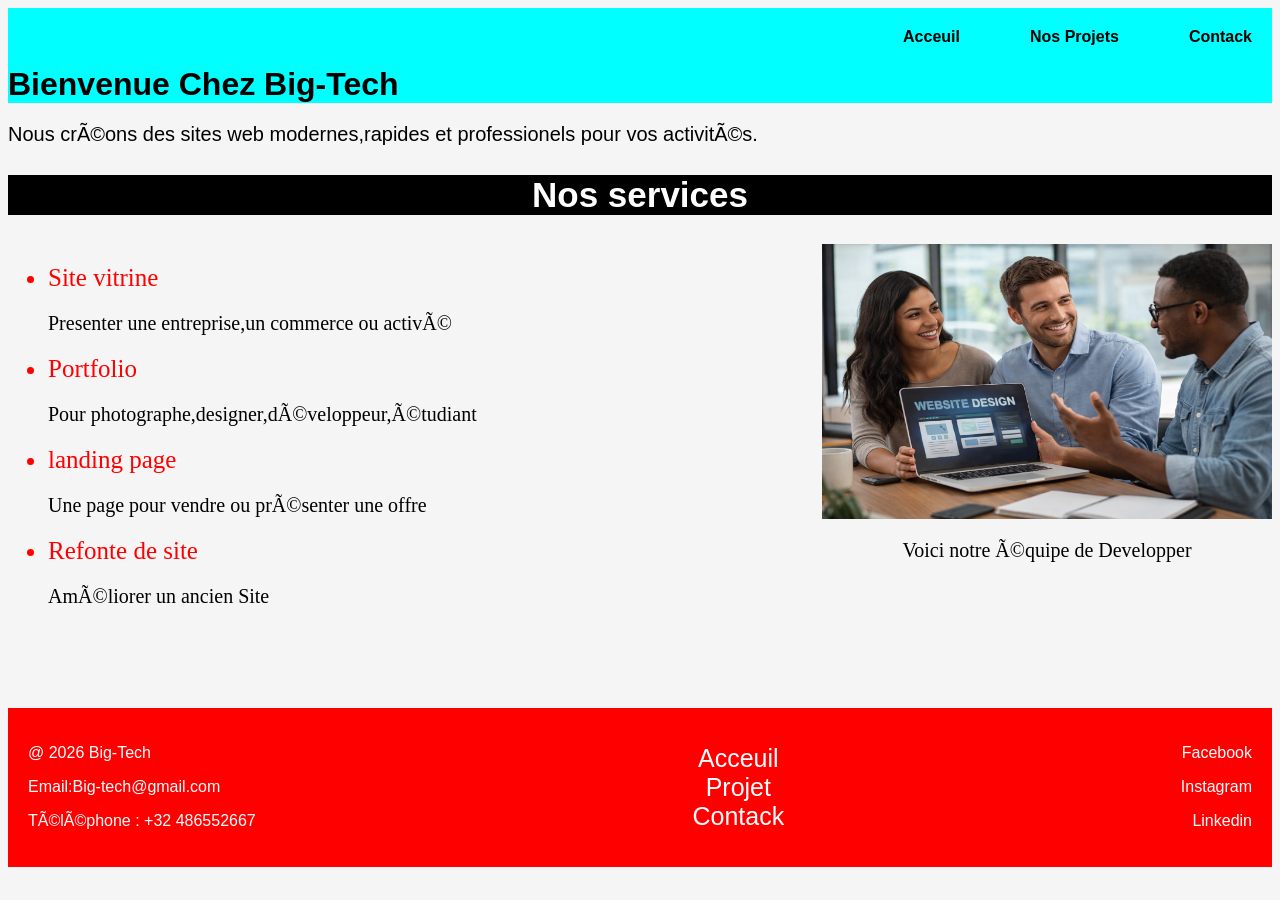
<file: index.html>
<!DOCTYPE html>
<html lang="fr">
<html>
    <head>
        <meta charset="uft-8">
        <title>Big-Tech-Acceuil</title>
        <link rel="stylesheet" href="style.css">

    </head>

    <body>
        <nav>
            <a href="index.html">Acceuil</a>
            <a href="projet.html">Nos Projets</a>
            <a href="contack.html">Contack</a>
        </nav>
    <header>
        <h1 class="box">Bienvenue Chez Big-Tech</h1>
        <p class="index">Nous créons des sites web modernes,rapides et professionels pour vos activités.</p>
    </header>

             
        <h2>Nos services</h2>
        <div class="index1">
            <ul>
                <li>Site vitrine</li>
                <p>Presenter une entreprise,un commerce ou activé</p>
                <li>Portfolio</li>
                <p>Pour photographe,designer,développeur,étudiant</p>
                <li>landing page</li>
                <p>Une page pour vendre ou présenter une offre</p>
                <li>Refonte de site</li>
                <p>Améliorer un ancien Site</p>
            </ul>
                <div class="im">
                <img src="imagesacceuil.png" height="275" width="275" alt="description de l'images ">
                <p>Voici notre équipe de Developper</p> 
                </div>
        </div>   


       

    <footer>
    <div class="footer-container">
      <div class="left">
         <p>@ 2026 Big-Tech</p>
         <p>Email:Big-tech@gmail.com</p>
         <p>Téléphone : +32 486552667</p>
    </div>

        <ul class="center">
            <li><a href="index.html">Acceuil</a></li>
            <li><a href="projet.html">Projet</a></li>
            <li><a href="contack.html">Contack</a></li>
        </ul>
    <div class="p">
        <p><a href="#">Facebook</a></p>
        <p><a href="#">Instagram</a></p>
        <p><a href="#">Linkedin</a></p>
    </div>
    </div>

    </footer>
    </body>
</html>
</file>
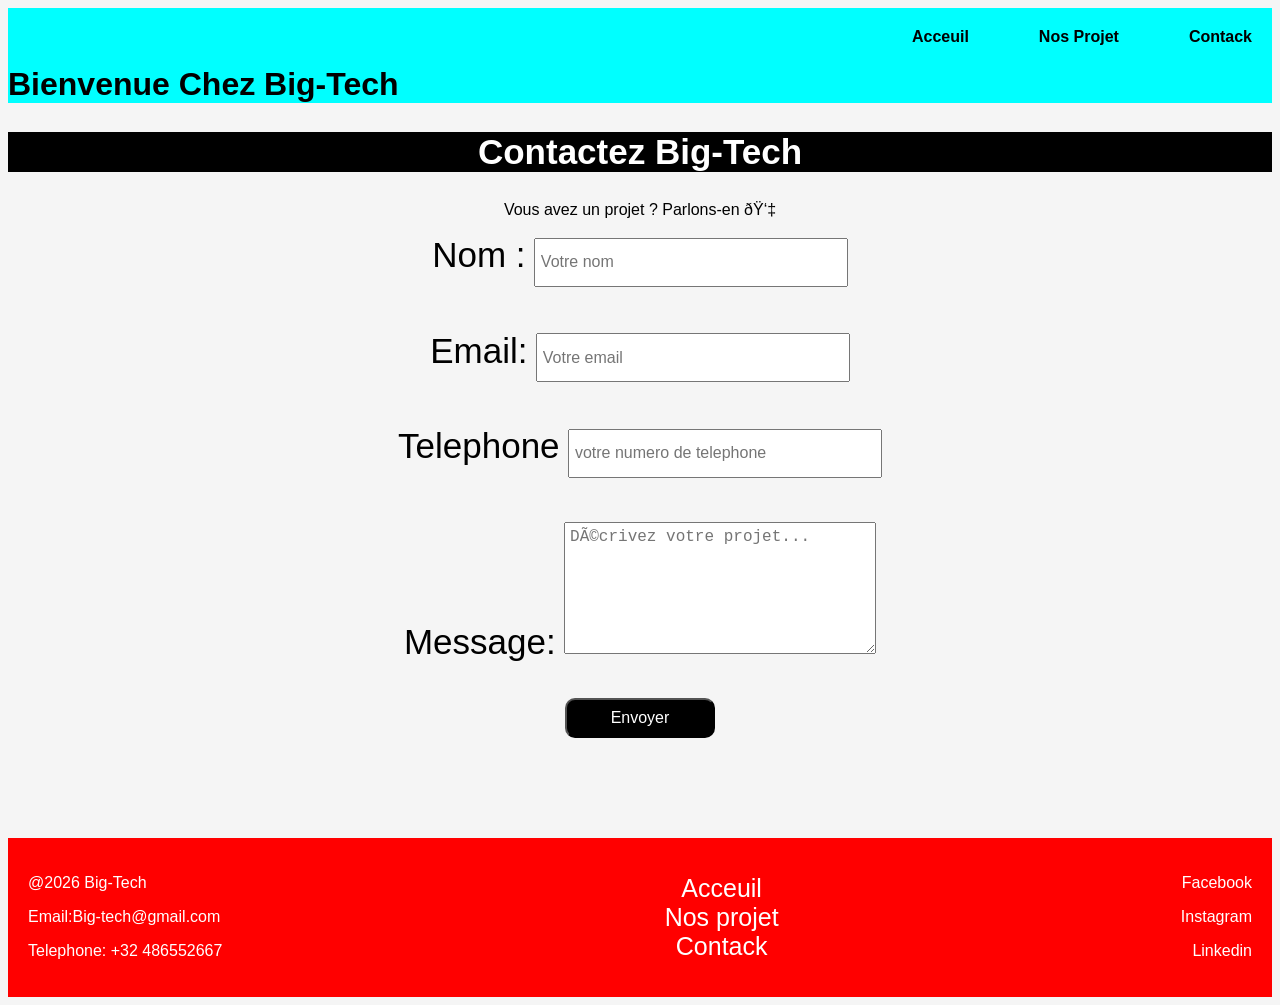
<file: contack.html>
<!DOCTYPE html>
<html>
    <head>
        <meta charset="UFT-8">
        <title>Big-Tech-Contack</title>
        <link rel="stylesheet" href="style.css">
    </head>
    <body>
        <nav>
            <a href="index.html">Acceuil</a>
            <a href="projet.html">Nos Projet</a>
            <a href="contack.html">Contack</a>
        </nav>
        <h1 class="box">Bienvenue Chez Big-Tech</h1>
        <header>
        <h2>Contactez Big-Tech</h2>
        <p>Vous avez un projet ? Parlons-en 👇</p>
        </header>

        <section class="forme1">
            <form>
                <label>Nom :</label>
                <input type="text" placeholder="Votre nom" required><br><br>

                <label>Email:</label>
                <input type="text" placeholder="Votre email" required><br><br>

                <label>Telephone</label>
                <input type="text" placeholder="votre numero de telephone"required><br><br>

                <label>Message:</label>
                <textarea placeholder="Décrivez votre projet..." rows="10" required></textarea><br><br>

                <button type="submit">Envoyer</button>



            </form>
        </section>

          <footer>
        <div class="footer-container">

        <div class="left">
            <p>@2026 Big-Tech</p>
            <p>Email:Big-tech@gmail.com</p>
            <P>Telephone: +32 486552667</P>
        </div>

            <ul class="center">
                <li><a href="index.html">Acceuil</a></li>
                <li><a href="projet.html">Nos projet</a></li>
                <li><a href="contack.html">Contack</a></li>
            </ul>

        <div class="p">
            <p><a href="#">Facebook</a></p>
            <p><a href="#">Instagram</a></p>
            <p><a href="#">Linkedin</a></p>
        </div>
    </div>


         </footer>

    </body>
  
</html>
</file>
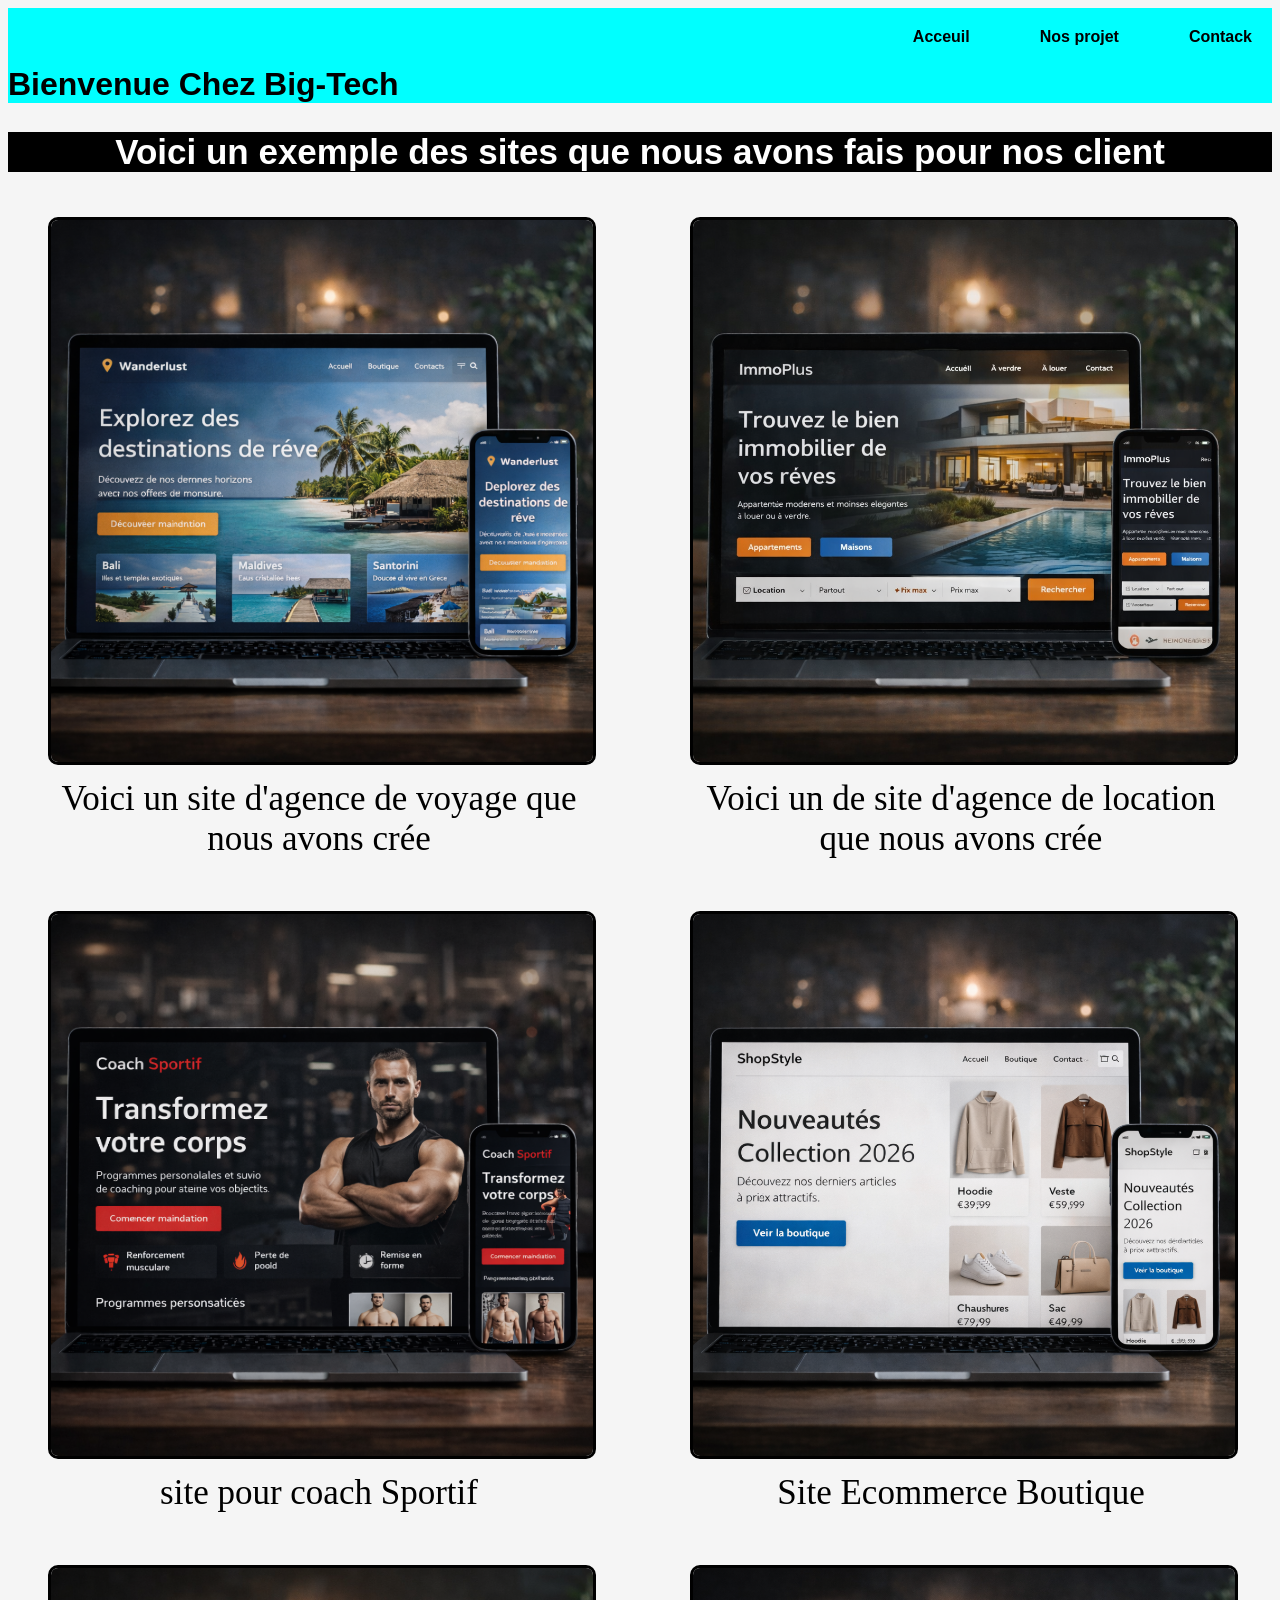
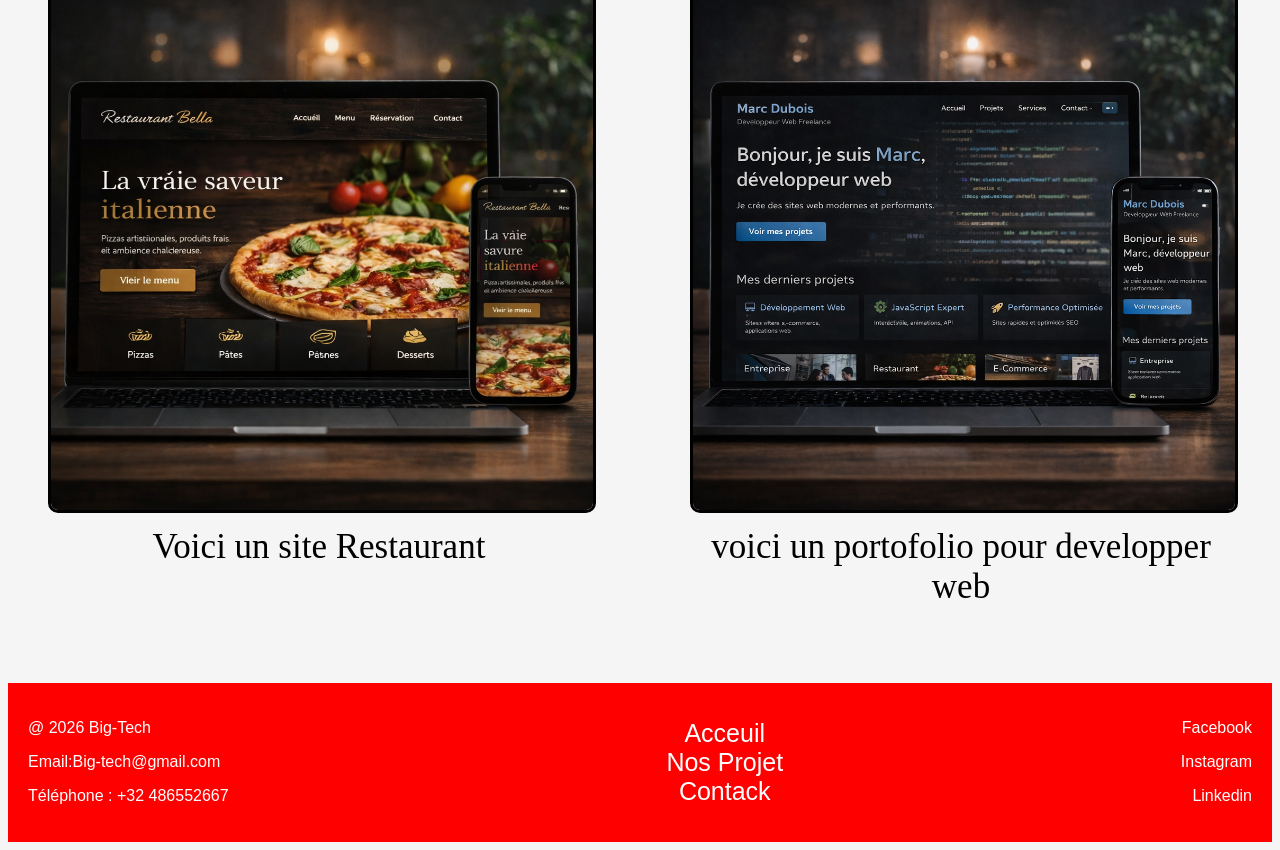
<file: projet.html>
<!DOCTYPE html>
<html>
    <head>
        <title>Big-Tech-projet</title>
        <link rel="stylesheet" href="style.css">

    </head>
    <body>
        <nav>
            <a href="index.html">Acceuil</a>
            <a href="projet.html">Nos projet</a>
            <a href="contack.html">Contack</a>
        </nav>
        <h1 class="box">Bienvenue Chez Big-Tech</h1>
        <h2>Voici un exemple des sites que nous avons fais pour nos client</h2>
        <div class="galerie">
            <figure>
                <img src="AGENCE DE  VOYAGE.png" alt="agence de voyage">
                <figcaption>Voici un site d'agence de voyage que nous avons crée</figcaption>
            </figure>

            <figure>
                <img src="AGENCE DE LOCATION.png" alt="agence location">
                <figcaption>Voici un de site d'agence de location que nous avons crée</figcaption>
            </figure>

            <figure>
                <img src="COACH SPORTIF.png" alt="coch sporti">
                <figcaption>site pour coach Sportif</figcaption>
            </figure>

            <figure>
                <img src="ECOMMERCE.png" alt="ECOMMERCE">
                <figcaption>Site Ecommerce Boutique</figcaption>
            </figure>

            <figure>
                <img src="RESTAURANT PIZZA.png" alt="RESTAURANT Pizza">
                <figcaption>Voici un site Restaurant</figcaption>
            </figure>

            <figure>
                <img  src="PORTOFOLIO.png" alt="PORTOFOLIO">
                <figcaption>voici un portofolio pour developper web</figcaption>
            </figure>
        </div>


    </body>
    <footer>
        <div class="footer-container">

        <div class="left">
            <p>@ 2026 Big-Tech</p>
            <p>Email:Big-tech@gmail.com</p>
            <p>Téléphone : +32 486552667</p>
        </div>

            <ul class="center">
                <li><a href="index.html">Acceuil</a></li>
                <li><a href="projet.html">Nos Projet</a></li>
                <li><a href="contack.html">Contack</a></li>
            </ul>
        <div class="p">
            <p><a href="#">Facebook</a></p>
            <p><a href="#">Instagram</a></p>
            <p><a href="#">Linkedin</a></p>
        </div>

        </div>
    </footer>
</html>
</file>
<file: style.css>
body{
    background-color:whitesmoke;
    text-align: center;
    font-family:Arial, Helvetica, sans-serif;

}

nav{
    display:flex;
    justify-content: flex-end;
    background-color:aqua;
    padding:20px;
    gap:20px;
}
nav a{
    text-decoration: none;
    color:black;
    font-weight: bold;
    margin-left: 50px;
}

na a:hover{
    color:blue;
}
.box{
    text-align: left;
    margin:0px;
    background-color:aqua;
}
.index{
    display:flex;
    justify-content: space-between;
    text-align:left;
    font-family: Arial, Helvetica, sans-serif;
    font-size:20px;
}
h2{
    color:white;
    font-size:35px;
    background-color: black;
}
.index1{
    display:flex;
    text-align:left;
    font-family: bold;
    font-size:20px;
}
li{
    color:red;
    font-size:25px;
}
.im{
    margin-left:auto;
    text-align: center;
}
.im img{
    display:block;
    width: 450px;
}
    


footer{
    background-color:red;
    color:white;
}

.left{
    text-align:left;
}

.center{
    text-align:center;
    
}

.p{
    text-align:right;
}

a{
    text-decoration: none;
    color:white;
}

a:hover{
    color:yellow;

}
.footer-container{
    display:flex;
    justify-content:space-between;
    align-itms:center;
}
.forme1{
    font-size:30px;
}
button{
    border-radius: 10px;
}
button:hover{
    color:blue;
}
label{
    font-size:35px;
}

input{
    width: 300px;
    height:35px;
    margin-bottom:10px;
    padding:5px;
    font-size:16px;
}

textarea{
    width:300px;
    height:120px;
    padding:5px;
    font-size:16px;
}

button{
    width:150px;
    height:40px;
    font-size:16px;
    background-color:black;
    color:white;
    border-reduis:8px;
    cursor:pointer;
}
button{
    margin-bottom: 40px;
}

button:hover{
    background-color:blue;
}
from{
    text-align:center;
}

footer{
    margin-top:60px;
    padding:20px;
}

.galerie{
    display:grid;
    grid-template-columns: 1fr 1fr;
    gap:20px;
}
.galerie img{
    width:100%;
    border:3px solid black;
    border-radius:10px;
    transition:0.3S
}

.galerie img:hover{
    filter:brightness(1.3);
}
figcaption{
    font-size:35px;
    margin-top:10px;
    font-family: bold;
}
</file>
